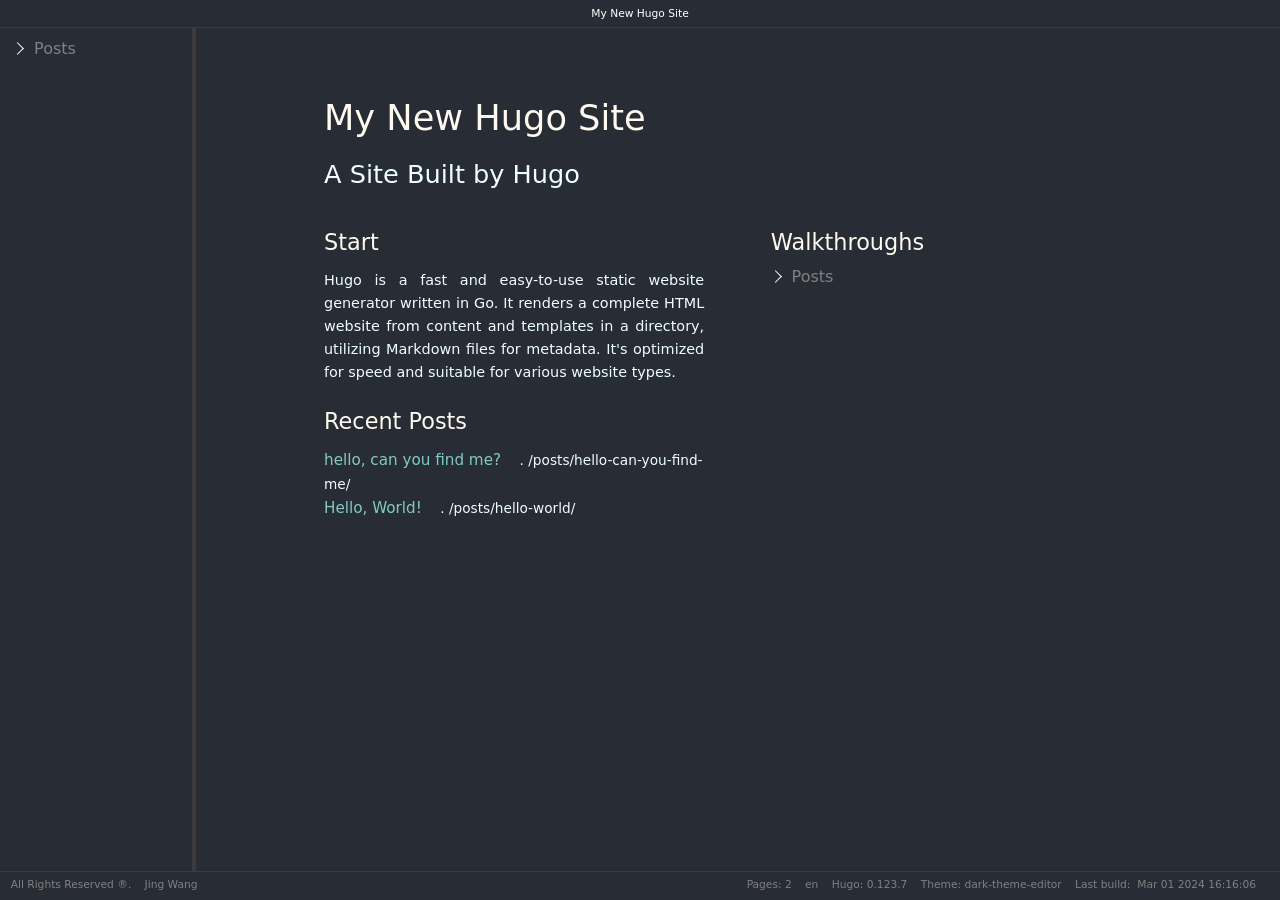
<file: index.html>
<!DOCTYPE html>
<html lang="en-us">
    <head>
    <meta charset="utf-8" />
    <meta http-equiv="X-UA-Compatible" content="IE=edge,chrome=1" />
    <meta name="viewport" content="width=device-width, initial-scale=1" />

    <meta name="generator" content="Hugo 0.123.7">

    

    

    
        
            <meta name="description" content="This is my new hugo site" />
        

        
            <meta name="author" content="Jing Wang" />
        

    


    <title>
        
            My New Hugo Site
        
    </title>

    


    
    

    
    


    
    


    
    


    
    

    


    
    

    

    

        
        


        
        


        <link
            rel="stylesheet"
            href="/css/index_d751713.min.912d03bce61461ecbc3ca083479e1ed814bba94df76d0bdc6aa88fdca33621b9bb410dc2c81af31e8101fec62decfa5f6e48901ad673bc5056d2f1d1f2368a34.css"
            integrity="sha512-kS0DvOYUYey8PKCDR54e2BS7qU33bQvcaqiP3KM2Ibm7QQ3CyBrzHoEB/sYt7PpfbkiQGtZzvFBW0vHR8jaKNA==" />
    


    
    

    

    

    

    
</head>



    <body>
        <header class="header">
    <div class="header_left">
        
    </div>

    <div class="header_middle">
        
            My New Hugo Site
        
    </div>
</header>



        <main>
            <aside class="sidebar">
    



    
    

    
    


    <ul class="section-tree">
        
            
                <li
                    
                        class="dir closed-dir"
                    >
                    <span class="dir-text"> Posts </span>

                    



    
    

    
    


    <ul class="section-tree">
        
            
                <li class="file">
                    <a href="https://calvin21.github.io/posts/hello-can-you-find-me/" title="./posts/hello-can-you-find-me/">
                        hello, can you find me?
                    </a>
                </li>
            
        
            
                <li class="file">
                    <a href="https://calvin21.github.io/posts/hello-world/" title="./posts/hello-world/">
                        Hello, World!
                    </a>
                </li>
            
        
    </ul>


                </li>
            
        
    </ul>


</aside>
<aside class="exapandable"></aside>


            
    <article class="main">
        <button
    class="sidebar-toggle-btn"
    type="menu"
    aria-expanded="false"
    aria-haspopup="true">
    <i class="bi bi-list"></i>
</button>



        <div class="home">
            <div class="title">
                <h1 class="title-caption">My New Hugo Site</h1>

                
                    <h2 class="subtitle">
                        A Site Built by Hugo
                    </h2>
                
            </div>
            <div class="recommend">
                <div class="left">
                    <div class="start">
                        
                            <h3 class="recommend-title">
                                Start
                            </h3>
                            <p class="long-description">
                                Hugo is a fast and easy-to-use static website generator written in Go. It renders a complete HTML website from content and templates in a directory, utilizing Markdown files for metadata. It&#39;s optimized for speed and suitable for various website types.
                            </p>
                        
                    </div>
                    <div class="recent">
                        
                            <h3 class="recommend-title">
                                Recent Posts
                            </h3>
                            <ul class="recent-posts-list">
                                
                                    
                                    <li>
                                        <a
                                            href="https://calvin21.github.io/posts/hello-can-you-find-me/"
                                            title="./posts/hello-can-you-find-me/"
                                            >hello, can you find me?</a
                                        >
                                        
                                            <span
                                                class="recent-posts-items-path"
                                                title="./posts/hello-can-you-find-me/">
                                                .
                                                /posts/hello-can-you-find-me/
                                            </span>
                                        
                                    </li>
                                
                                    
                                    <li>
                                        <a
                                            href="https://calvin21.github.io/posts/hello-world/"
                                            title="./posts/hello-world/"
                                            >Hello, World!</a
                                        >
                                        
                                            <span
                                                class="recent-posts-items-path"
                                                title="./posts/hello-world/">
                                                .
                                                /posts/hello-world/
                                            </span>
                                        
                                    </li>
                                
                            </ul>
                        
                    </div>
                </div>
                <div class="right">
                    <h3 class="recommend-title">
                        Walkthroughs
                    </h3>
                    



    
    

    
    


    <ul class="section-tree">
        
            
                <li
                    
                        class="dir closed-dir"
                    >
                    <span class="dir-text"> Posts </span>

                    



    
    

    
    


    <ul class="section-tree">
        
            
                <li class="file">
                    <a href="https://calvin21.github.io/posts/hello-can-you-find-me/" title="./posts/hello-can-you-find-me/">
                        hello, can you find me?
                    </a>
                </li>
            
        
            
                <li class="file">
                    <a href="https://calvin21.github.io/posts/hello-world/" title="./posts/hello-world/">
                        Hello, World!
                    </a>
                </li>
            
        
    </ul>


                </li>
            
        
    </ul>


                </div>
            </div>
        </div>
    </article>

        </main>

        <footer class="footer">
    <div class="footer-left">
        <ul class="social">
            
                <li>All Rights Reserved ®.</li>
            

            
                <li>Jing Wang</li>
            

            
                
            
                
            
                
            
                
            
                
            
                
            
                
            
                
            
                
            
                
            
        </ul>
    </div>

    <div class="footer-right">
        <ul class="control status clearfix">
            
                <li>
                    
                        Pages:
                        2
                    
                </li>
            

            
            

            
                <li>en</li>
            

            
                <li>
                    <a href="https://gohugo.io" class="btn" target="_blank"
                        >Hugo: 0.123.7</a
                    >
                </li>
            

            
                <li>
                    <a
                        href="https://github.com/JingWangTW/dark-theme-editor"
                        class="btn"
                        target="_blank"
                        >Theme: dark-theme-editor</a
                    >
                </li>
            

            
                <li>
                    
                        
                            Last build: &nbsp;
                            <time>
                                Mar 01 2024 16:16:06
                            </time>
                        
                    
                </li>
            

            
                <li title="">
                    
                </li>
            
        </ul>
    </div>
</footer>

    </body>

    























    
    


    
    


    <script
        type="text/javascript"
        src="/js/index_d751713.min.5eeb120f16ea146352725c420364f87befead45f678142b8f0ffbef024646931fbc06bff07a7bd6cb57fa2f8cd8a21ba6a4ee5a278ec32303a378bc1cd17f246.js"
        integrity="sha512-XusSDxbqFGNSclxCA2T4e&#43;/q1F9ngUK48P&#43;&#43;8CRkaTH7wGv/B6e9bLV/ovjNiiG6ak7lonjsMjA6N4vBzRfyRg=="></script>














<link
    rel="stylesheet"
    href="https://cdn.jsdelivr.net/npm/bootstrap-icons@1.11.1/font/bootstrap-icons.css" />




</html>
</file>
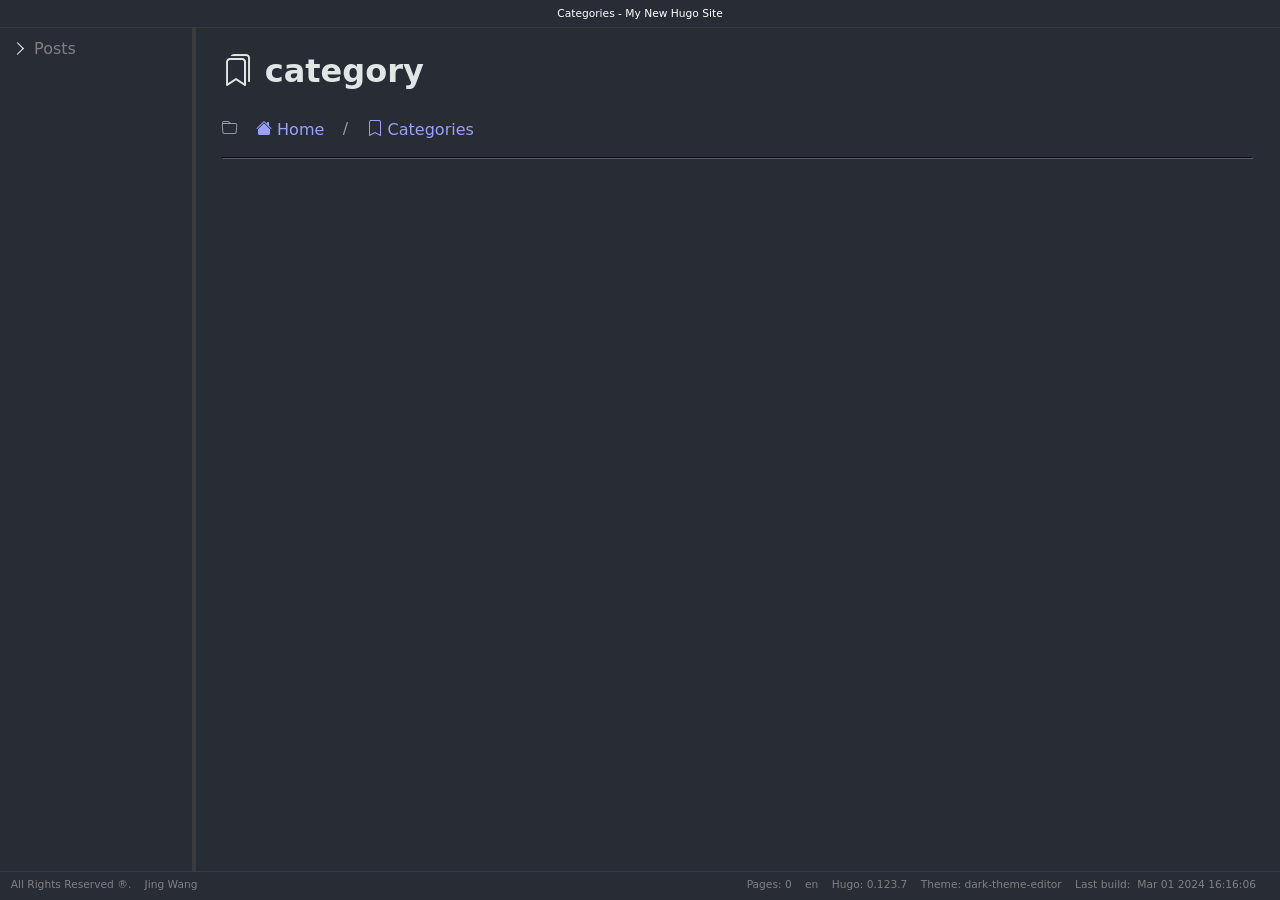
<file: categories/index.html>
<!DOCTYPE html>
<html lang="en-us">
    <head>
    <meta charset="utf-8" />
    <meta http-equiv="X-UA-Compatible" content="IE=edge,chrome=1" />
    <meta name="viewport" content="width=device-width, initial-scale=1" />

    <meta name="generator" content="Hugo 0.123.7">

    

    

    
        
            <meta name="description" content="This is my new hugo site" />
        

        
            <meta name="author" content="Jing Wang" />
        

    


    <title>
        
            Categories |
            My New Hugo Site
        
    </title>

    


    
    

    
    


    
    


    
    


    
    

    


    
    

    

    

        
        


        
        


        <link
            rel="stylesheet"
            href="/css/index_d751713.min.912d03bce61461ecbc3ca083479e1ed814bba94df76d0bdc6aa88fdca33621b9bb410dc2c81af31e8101fec62decfa5f6e48901ad673bc5056d2f1d1f2368a34.css"
            integrity="sha512-kS0DvOYUYey8PKCDR54e2BS7qU33bQvcaqiP3KM2Ibm7QQ3CyBrzHoEB/sYt7PpfbkiQGtZzvFBW0vHR8jaKNA==" />
    


    
    

    

    

    

    
</head>



    <body>
        <header class="header">
    <div class="header_left">
        
    </div>

    <div class="header_middle">
        
            Categories -
            My New Hugo Site
        
    </div>
</header>



        <main>
            <aside class="sidebar">
    



    
    

    
    


    <ul class="section-tree">
        
            
                <li
                    
                        class="dir closed-dir"
                    >
                    <span class="dir-text"> Posts </span>

                    



    
    

    
    


    <ul class="section-tree">
        
            
                <li class="file">
                    <a href="https://calvin21.github.io/posts/hello-can-you-find-me/" title="./posts/hello-can-you-find-me/">
                        hello, can you find me?
                    </a>
                </li>
            
        
            
                <li class="file">
                    <a href="https://calvin21.github.io/posts/hello-world/" title="./posts/hello-world/">
                        Hello, World!
                    </a>
                </li>
            
        
    </ul>


                </li>
            
        
    </ul>


</aside>
<aside class="exapandable"></aside>


            
    <article class="main">
        <button
    class="sidebar-toggle-btn"
    type="menu"
    aria-expanded="false"
    aria-haspopup="true">
    <i class="bi bi-list"></i>
</button>



        <div class="title">
            <h1 class="title-header">
                
                    <i class="bi bi-bookmarks"></i>
                

                category
            </h1>
        </div>

        <div class="article-meta">
            <div class="breadcumb">
                <i class="bi bi-folder"></i>
                
    




<a href="https://calvin21.github.io/" class="bread-btn">
    
        <i class="bi bi-house-fill"></i>
    

    
        Home
    
</a>




    /



<a href="https://calvin21.github.io/categories/" class="bread-btn">
    
        
    <i class="bi bi-bookmark"></i>


    

    
        Categories
    
</a>

            </div>
        </div>

        <hr />

        <div class="list-terms">
            <ul>
                
            </ul>
        </div>
    </article>

        </main>

        <footer class="footer">
    <div class="footer-left">
        <ul class="social">
            
                <li>All Rights Reserved ®.</li>
            

            
                <li>Jing Wang</li>
            

            
                
            
                
            
                
            
                
            
                
            
                
            
                
            
                
            
                
            
                
            
        </ul>
    </div>

    <div class="footer-right">
        <ul class="control status clearfix">
            
                <li>
                    
                        Pages:
                        0
                    
                </li>
            

            
            

            
                <li>en</li>
            

            
                <li>
                    <a href="https://gohugo.io" class="btn" target="_blank"
                        >Hugo: 0.123.7</a
                    >
                </li>
            

            
                <li>
                    <a
                        href="https://github.com/JingWangTW/dark-theme-editor"
                        class="btn"
                        target="_blank"
                        >Theme: dark-theme-editor</a
                    >
                </li>
            

            
                <li>
                    
                        
                            Last build: &nbsp;
                            <time>
                                Mar 01 2024 16:16:06
                            </time>
                        
                    
                </li>
            

            
                <li title="">
                    
                </li>
            
        </ul>
    </div>
</footer>

    </body>

    























    
    


    
    


    <script
        type="text/javascript"
        src="/js/index_d751713.min.5eeb120f16ea146352725c420364f87befead45f678142b8f0ffbef024646931fbc06bff07a7bd6cb57fa2f8cd8a21ba6a4ee5a278ec32303a378bc1cd17f246.js"
        integrity="sha512-XusSDxbqFGNSclxCA2T4e&#43;/q1F9ngUK48P&#43;&#43;8CRkaTH7wGv/B6e9bLV/ovjNiiG6ak7lonjsMjA6N4vBzRfyRg=="></script>














<link
    rel="stylesheet"
    href="https://cdn.jsdelivr.net/npm/bootstrap-icons@1.11.1/font/bootstrap-icons.css" />




</html>
</file>
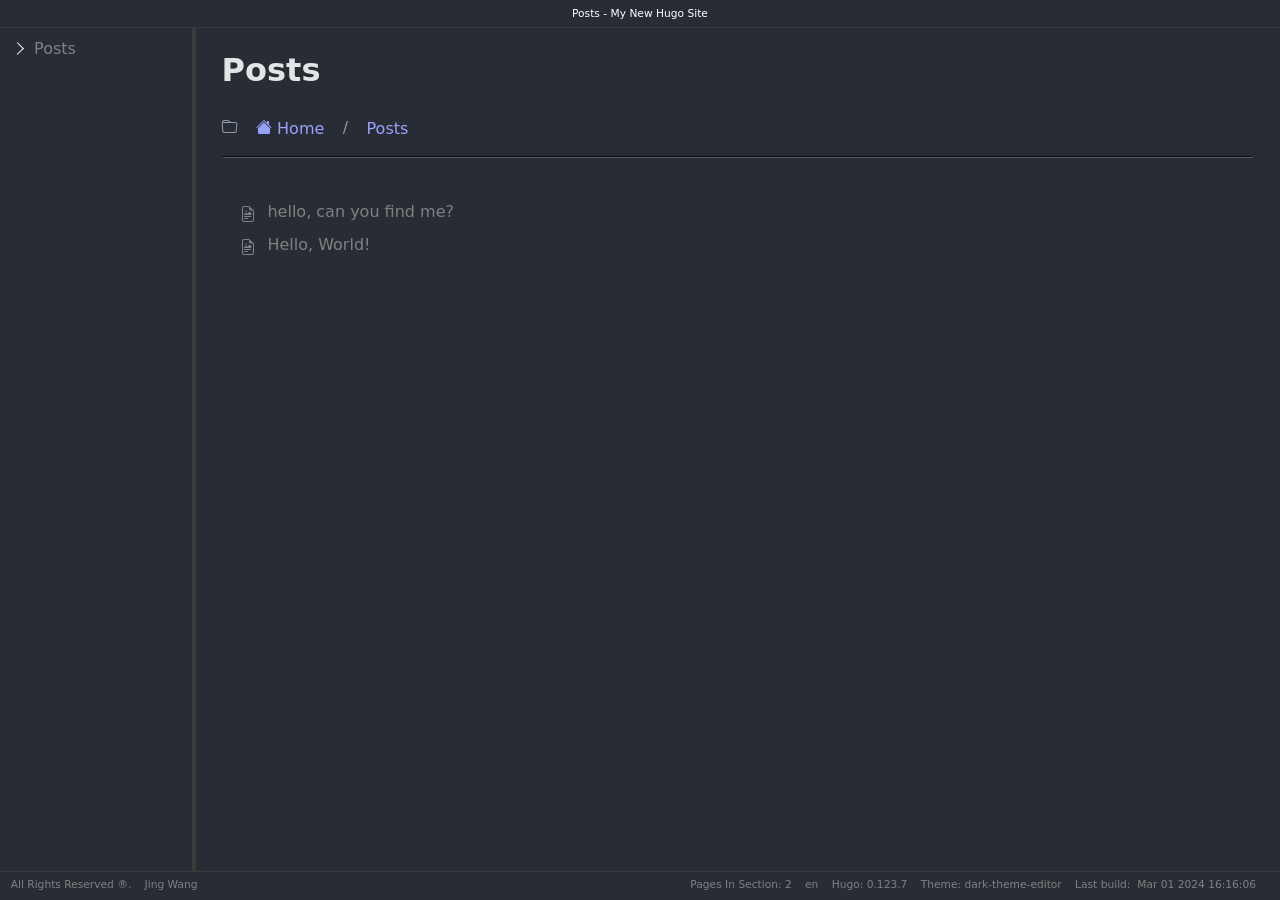
<file: posts/index.html>
<!DOCTYPE html>
<html lang="en-us">
    <head>
    <meta charset="utf-8" />
    <meta http-equiv="X-UA-Compatible" content="IE=edge,chrome=1" />
    <meta name="viewport" content="width=device-width, initial-scale=1" />

    <meta name="generator" content="Hugo 0.123.7">

    

    

    
        
            <meta name="description" content="This is my new hugo site" />
        

        
            <meta name="author" content="Jing Wang" />
        

    


    <title>
        
            Posts |
            My New Hugo Site
        
    </title>

    


    
    

    
    


    
    


    
    


    
    

    


    
    

    

    

        
        


        
        


        <link
            rel="stylesheet"
            href="/css/index_d751713.min.912d03bce61461ecbc3ca083479e1ed814bba94df76d0bdc6aa88fdca33621b9bb410dc2c81af31e8101fec62decfa5f6e48901ad673bc5056d2f1d1f2368a34.css"
            integrity="sha512-kS0DvOYUYey8PKCDR54e2BS7qU33bQvcaqiP3KM2Ibm7QQ3CyBrzHoEB/sYt7PpfbkiQGtZzvFBW0vHR8jaKNA==" />
    


    
    

    

    

    

    
</head>



    <body>
        <header class="header">
    <div class="header_left">
        
    </div>

    <div class="header_middle">
        
            Posts -
            My New Hugo Site
        
    </div>
</header>



        <main>
            <aside class="sidebar">
    



    
    

    
    


    <ul class="section-tree">
        
            
                <li
                    
                        class="dir closed-dir"
                    >
                    <span class="dir-text"> Posts </span>

                    



    
    

    
    


    <ul class="section-tree">
        
            
                <li class="file">
                    <a href="https://calvin21.github.io/posts/hello-can-you-find-me/" title="./posts/hello-can-you-find-me/">
                        hello, can you find me?
                    </a>
                </li>
            
        
            
                <li class="file">
                    <a href="https://calvin21.github.io/posts/hello-world/" title="./posts/hello-world/">
                        Hello, World!
                    </a>
                </li>
            
        
    </ul>


                </li>
            
        
    </ul>


</aside>
<aside class="exapandable"></aside>


            
    <article class="main">
        <button
    class="sidebar-toggle-btn"
    type="menu"
    aria-expanded="false"
    aria-haspopup="true">
    <i class="bi bi-list"></i>
</button>



        <div class="title">
            <h1 class="title-header">Posts</h1>
        </div>

        <div class="article-meta">
            <div class="breadcumb">
                <i class="bi bi-folder"></i>
                
    




<a href="https://calvin21.github.io/" class="bread-btn">
    
        <i class="bi bi-house-fill"></i>
    

    
        Home
    
</a>




    /



<a href="https://calvin21.github.io/posts/" class="bread-btn">
    

    
        Posts
    
</a>

            </div>
        </div>

        <hr />

        <div class="list-files">
            



    
    

    
    


    <ul class="section-tree">
        
            
                <li class="file">
                    <a href="https://calvin21.github.io/posts/hello-can-you-find-me/" title="./posts/hello-can-you-find-me/">
                        hello, can you find me?
                    </a>
                </li>
            
        
            
                <li class="file">
                    <a href="https://calvin21.github.io/posts/hello-world/" title="./posts/hello-world/">
                        Hello, World!
                    </a>
                </li>
            
        
    </ul>


        </div>
    </article>

        </main>

        <footer class="footer">
    <div class="footer-left">
        <ul class="social">
            
                <li>All Rights Reserved ®.</li>
            

            
                <li>Jing Wang</li>
            

            
                
            
                
            
                
            
                
            
                
            
                
            
                
            
                
            
                
            
                
            
        </ul>
    </div>

    <div class="footer-right">
        <ul class="control status clearfix">
            
                <li>
                    
                        Pages In Section:
                        2
                    
                </li>
            

            
            

            
                <li>en</li>
            

            
                <li>
                    <a href="https://gohugo.io" class="btn" target="_blank"
                        >Hugo: 0.123.7</a
                    >
                </li>
            

            
                <li>
                    <a
                        href="https://github.com/JingWangTW/dark-theme-editor"
                        class="btn"
                        target="_blank"
                        >Theme: dark-theme-editor</a
                    >
                </li>
            

            
                <li>
                    
                        
                            Last build: &nbsp;
                            <time>
                                Mar 01 2024 16:16:06
                            </time>
                        
                    
                </li>
            

            
                <li title="">
                    
                </li>
            
        </ul>
    </div>
</footer>

    </body>

    























    
    


    
    


    <script
        type="text/javascript"
        src="/js/index_d751713.min.5eeb120f16ea146352725c420364f87befead45f678142b8f0ffbef024646931fbc06bff07a7bd6cb57fa2f8cd8a21ba6a4ee5a278ec32303a378bc1cd17f246.js"
        integrity="sha512-XusSDxbqFGNSclxCA2T4e&#43;/q1F9ngUK48P&#43;&#43;8CRkaTH7wGv/B6e9bLV/ovjNiiG6ak7lonjsMjA6N4vBzRfyRg=="></script>














<link
    rel="stylesheet"
    href="https://cdn.jsdelivr.net/npm/bootstrap-icons@1.11.1/font/bootstrap-icons.css" />




</html>
</file>
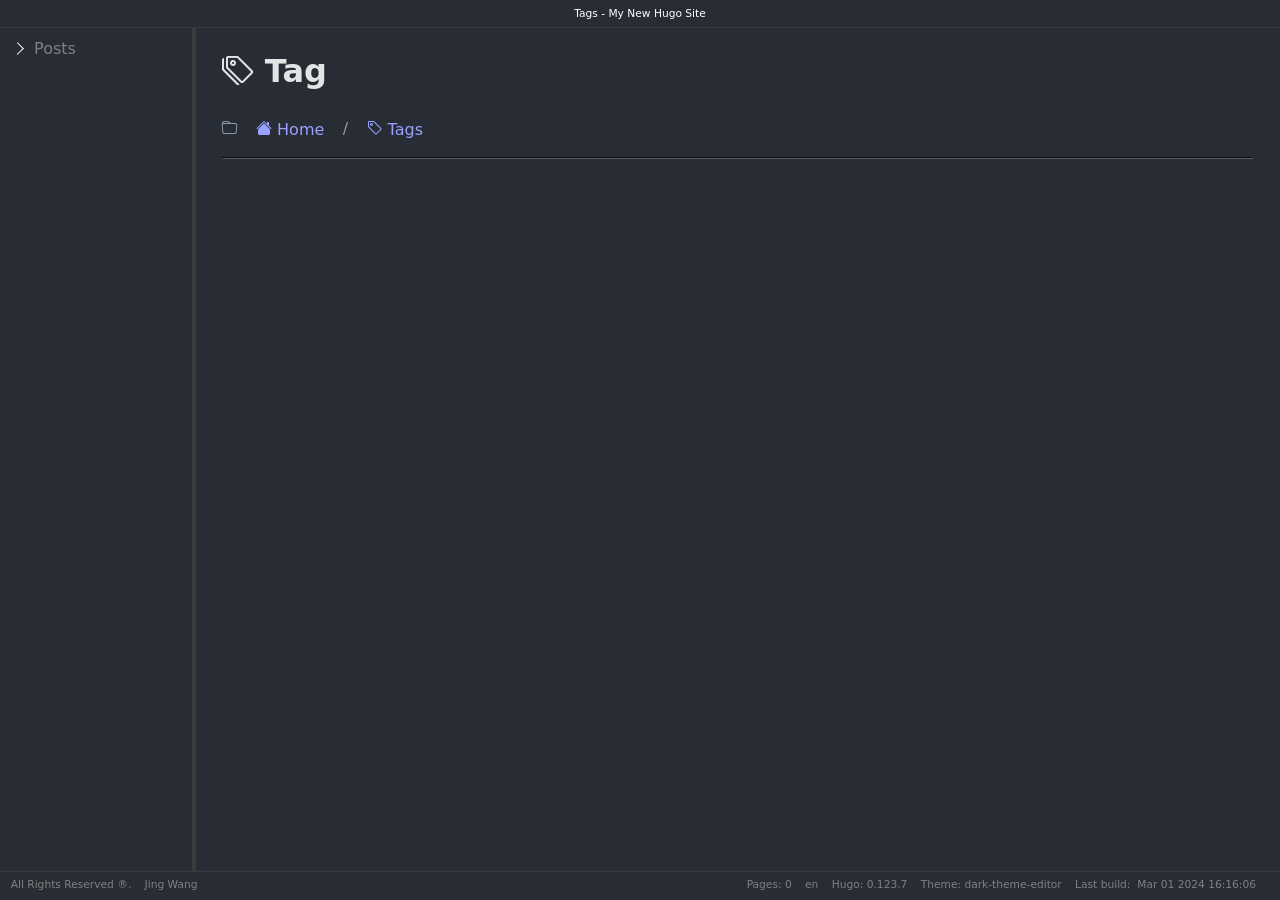
<file: tags/index.html>
<!DOCTYPE html>
<html lang="en-us">
    <head>
    <meta charset="utf-8" />
    <meta http-equiv="X-UA-Compatible" content="IE=edge,chrome=1" />
    <meta name="viewport" content="width=device-width, initial-scale=1" />

    <meta name="generator" content="Hugo 0.123.7">

    

    

    
        
            <meta name="description" content="This is my new hugo site" />
        

        
            <meta name="author" content="Jing Wang" />
        

    


    <title>
        
            Tags |
            My New Hugo Site
        
    </title>

    


    
    

    
    


    
    


    
    


    
    

    


    
    

    

    

        
        


        
        


        <link
            rel="stylesheet"
            href="/css/index_d751713.min.912d03bce61461ecbc3ca083479e1ed814bba94df76d0bdc6aa88fdca33621b9bb410dc2c81af31e8101fec62decfa5f6e48901ad673bc5056d2f1d1f2368a34.css"
            integrity="sha512-kS0DvOYUYey8PKCDR54e2BS7qU33bQvcaqiP3KM2Ibm7QQ3CyBrzHoEB/sYt7PpfbkiQGtZzvFBW0vHR8jaKNA==" />
    


    
    

    

    

    

    
</head>



    <body>
        <header class="header">
    <div class="header_left">
        
    </div>

    <div class="header_middle">
        
            Tags -
            My New Hugo Site
        
    </div>
</header>



        <main>
            <aside class="sidebar">
    



    
    

    
    


    <ul class="section-tree">
        
            
                <li
                    
                        class="dir closed-dir"
                    >
                    <span class="dir-text"> Posts </span>

                    



    
    

    
    


    <ul class="section-tree">
        
            
                <li class="file">
                    <a href="https://calvin21.github.io/posts/hello-can-you-find-me/" title="./posts/hello-can-you-find-me/">
                        hello, can you find me?
                    </a>
                </li>
            
        
            
                <li class="file">
                    <a href="https://calvin21.github.io/posts/hello-world/" title="./posts/hello-world/">
                        Hello, World!
                    </a>
                </li>
            
        
    </ul>


                </li>
            
        
    </ul>


</aside>
<aside class="exapandable"></aside>


            
    <article class="main">
        <button
    class="sidebar-toggle-btn"
    type="menu"
    aria-expanded="false"
    aria-haspopup="true">
    <i class="bi bi-list"></i>
</button>



        <div class="title">
            <h1 class="title-header">
                
                    <i class="bi bi-tags"></i>
                

                Tag
            </h1>
        </div>

        <div class="article-meta">
            <div class="breadcumb">
                <i class="bi bi-folder"></i>
                
    




<a href="https://calvin21.github.io/" class="bread-btn">
    
        <i class="bi bi-house-fill"></i>
    

    
        Home
    
</a>




    /



<a href="https://calvin21.github.io/tags/" class="bread-btn">
    
        
    <i class="bi bi-tag"></i>


    

    
        Tags
    
</a>

            </div>
        </div>

        <hr />

        <div class="list-terms">
            <ul>
                
            </ul>
        </div>
    </article>

        </main>

        <footer class="footer">
    <div class="footer-left">
        <ul class="social">
            
                <li>All Rights Reserved ®.</li>
            

            
                <li>Jing Wang</li>
            

            
                
            
                
            
                
            
                
            
                
            
                
            
                
            
                
            
                
            
                
            
        </ul>
    </div>

    <div class="footer-right">
        <ul class="control status clearfix">
            
                <li>
                    
                        Pages:
                        0
                    
                </li>
            

            
            

            
                <li>en</li>
            

            
                <li>
                    <a href="https://gohugo.io" class="btn" target="_blank"
                        >Hugo: 0.123.7</a
                    >
                </li>
            

            
                <li>
                    <a
                        href="https://github.com/JingWangTW/dark-theme-editor"
                        class="btn"
                        target="_blank"
                        >Theme: dark-theme-editor</a
                    >
                </li>
            

            
                <li>
                    
                        
                            Last build: &nbsp;
                            <time>
                                Mar 01 2024 16:16:06
                            </time>
                        
                    
                </li>
            

            
                <li title="">
                    
                </li>
            
        </ul>
    </div>
</footer>

    </body>

    























    
    


    
    


    <script
        type="text/javascript"
        src="/js/index_d751713.min.5eeb120f16ea146352725c420364f87befead45f678142b8f0ffbef024646931fbc06bff07a7bd6cb57fa2f8cd8a21ba6a4ee5a278ec32303a378bc1cd17f246.js"
        integrity="sha512-XusSDxbqFGNSclxCA2T4e&#43;/q1F9ngUK48P&#43;&#43;8CRkaTH7wGv/B6e9bLV/ovjNiiG6ak7lonjsMjA6N4vBzRfyRg=="></script>














<link
    rel="stylesheet"
    href="https://cdn.jsdelivr.net/npm/bootstrap-icons@1.11.1/font/bootstrap-icons.css" />




</html>
</file>
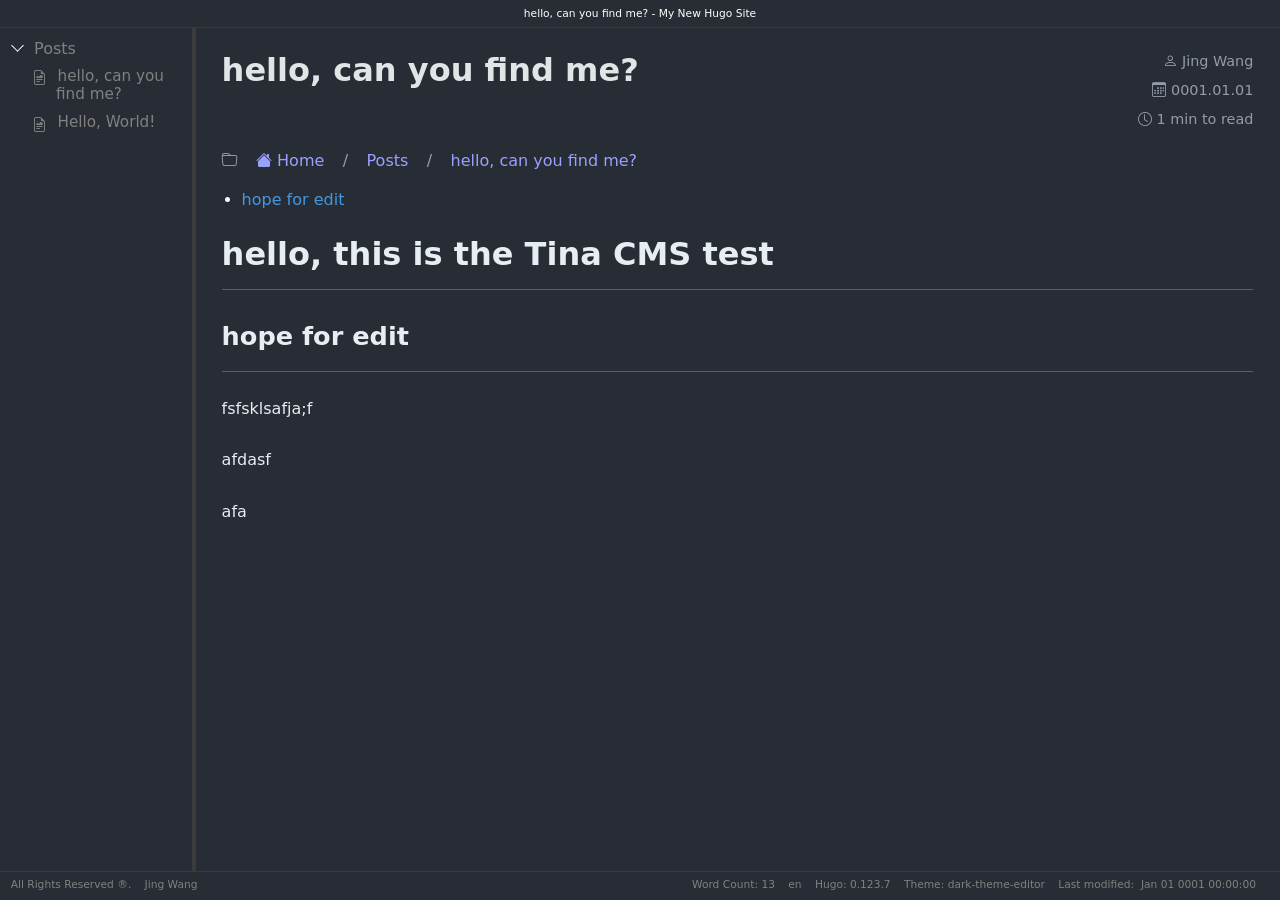
<file: posts/hello-can-you-find-me/index.html>
<!DOCTYPE html>
<html lang="en-us">
    <head>
    <meta charset="utf-8" />
    <meta http-equiv="X-UA-Compatible" content="IE=edge,chrome=1" />
    <meta name="viewport" content="width=device-width, initial-scale=1" />

    <meta name="generator" content="Hugo 0.123.7">

    

    

    
        
            <meta
                name="description"
                content="This is my new hugo site" />
        

        
            <meta
                name="keywords"
                content="hugo,site,new" />
        

        
            <meta
                name="author"
                content="Jing Wang" />
        

    


    <title>
        
            hello, can you find me? |
            My New Hugo Site
        
    </title>

    


    
    

    
    


    
    


    
    


    
    

    


    
    

    

    

        
        


        
        


        <link
            rel="stylesheet"
            href="/css/index_d751713.min.912d03bce61461ecbc3ca083479e1ed814bba94df76d0bdc6aa88fdca33621b9bb410dc2c81af31e8101fec62decfa5f6e48901ad673bc5056d2f1d1f2368a34.css"
            integrity="sha512-kS0DvOYUYey8PKCDR54e2BS7qU33bQvcaqiP3KM2Ibm7QQ3CyBrzHoEB/sYt7PpfbkiQGtZzvFBW0vHR8jaKNA==" />
    


    
    

    

    

    

    
</head>



    <body>
        <header class="header">
    <div class="header_left">
        
    </div>

    <div class="header_middle">
        
            hello, can you find me? -
            My New Hugo Site
        
    </div>
</header>



        <main>
            <aside class="sidebar">
    



    
    

    
    


    <ul class="section-tree">
        
            
                <li
                    
                        class="dir opened-dir"
                    >
                    <span class="dir-text"> Posts </span>

                    



    
    

    
    


    <ul class="section-tree">
        
            
                <li class="file">
                    <a href="https://calvin21.github.io/posts/hello-can-you-find-me/" title="./posts/hello-can-you-find-me/">
                        hello, can you find me?
                    </a>
                </li>
            
        
            
                <li class="file">
                    <a href="https://calvin21.github.io/posts/hello-world/" title="./posts/hello-world/">
                        Hello, World!
                    </a>
                </li>
            
        
    </ul>


                </li>
            
        
    </ul>


</aside>
<aside class="exapandable"></aside>


            
    <article class="main">
        <button
    class="sidebar-toggle-btn"
    type="menu"
    aria-expanded="false"
    aria-haspopup="true">
    <i class="bi bi-list"></i>
</button>



        <div class="title">
            <h1 class="title-header">
                hello, can you find me?
            </h1>

            <div class="author-date-readtime">
                

                    
                        <div class="author" title="Author">
                            <i class="bi bi-person"></i>
                            <a
                                href="/author/jing-wang/"
                                class="cat-btn">
                                Jing Wang
                            </a>
                        </div>
                    

                

                
                    <div class="date" title="Date">
                        <i class="bi bi-calendar3"></i>
                        <time
                            datetime="0001.01.01"
                            >0001.01.01
                        </time>
                    </div>
                

                
                    <div
                        class="readtime"
                        title="Time to Read">
                        <i class="bi bi-clock"></i>
                        1 min to read
                    </div>
                
            </div>
        </div>

        <div class="article-meta">
            

            

            
                <div class="breadcumb">
                    <i class="bi bi-folder"></i>
                    
    
    




<a href="https://calvin21.github.io/" class="bread-btn">
    
        <i class="bi bi-house-fill"></i>
    

    
        Home
    
</a>




    /



<a href="https://calvin21.github.io/posts/" class="bread-btn">
    

    
        Posts
    
</a>




    /



<a href="https://calvin21.github.io/posts/hello-can-you-find-me/" class="bread-btn">
    

    
        hello, can you find me?
    
</a>

                </div>
            

            
        </div>

        
            <nav id="TableOfContents">
  <ul>
    <li><a href="#hope-for-edit">hope for edit</a></li>
  </ul>
</nav>
        


        <div class="content">
            
                <h1 id="hello-this-is-the-tina-cms-test">hello, this is the Tina CMS test</h1>
<h2 id="hope-for-edit">hope for edit</h2>
<p>fsfsklsafja;f</p>
<p>afdasf</p>
<p>afa</p>

            
        </div>
    </article>

        </main>

        <footer class="footer">
    <div class="footer-left">
        <ul class="social">
            
                <li>All Rights Reserved ®.</li>
            

            
                <li>Jing Wang</li>
            

            
                
            
                
            
                
            
                
            
                
            
                
            
                
            
                
            
                
            
                
            
        </ul>
    </div>

    <div class="footer-right">
        <ul class="control status clearfix">
            
                <li>
                    
                        Word Count:
                        13
                    
                </li>
            

            
            

            
                <li>en</li>
            

            
                <li>
                    <a href="https://gohugo.io" class="btn" target="_blank"
                        >Hugo: 0.123.7</a
                    >
                </li>
            

            
                <li>
                    <a
                        href="https://github.com/JingWangTW/dark-theme-editor"
                        class="btn"
                        target="_blank"
                        >Theme: dark-theme-editor</a
                    >
                </li>
            

            
                <li>
                    
                        Last modified: &nbsp;
                        <time>
                            Jan 01 0001 00:00:00
                        </time>
                    
                </li>
            

            
                <li title="">
                    
                </li>
            
        </ul>
    </div>
</footer>

    </body>

    























    
    


    
    


    <script
        type="text/javascript"
        src="/js/index_d751713.min.5eeb120f16ea146352725c420364f87befead45f678142b8f0ffbef024646931fbc06bff07a7bd6cb57fa2f8cd8a21ba6a4ee5a278ec32303a378bc1cd17f246.js"
        integrity="sha512-XusSDxbqFGNSclxCA2T4e&#43;/q1F9ngUK48P&#43;&#43;8CRkaTH7wGv/B6e9bLV/ovjNiiG6ak7lonjsMjA6N4vBzRfyRg=="></script>














<link
    rel="stylesheet"
    href="https://cdn.jsdelivr.net/npm/bootstrap-icons@1.11.1/font/bootstrap-icons.css" />




</html>
</file>
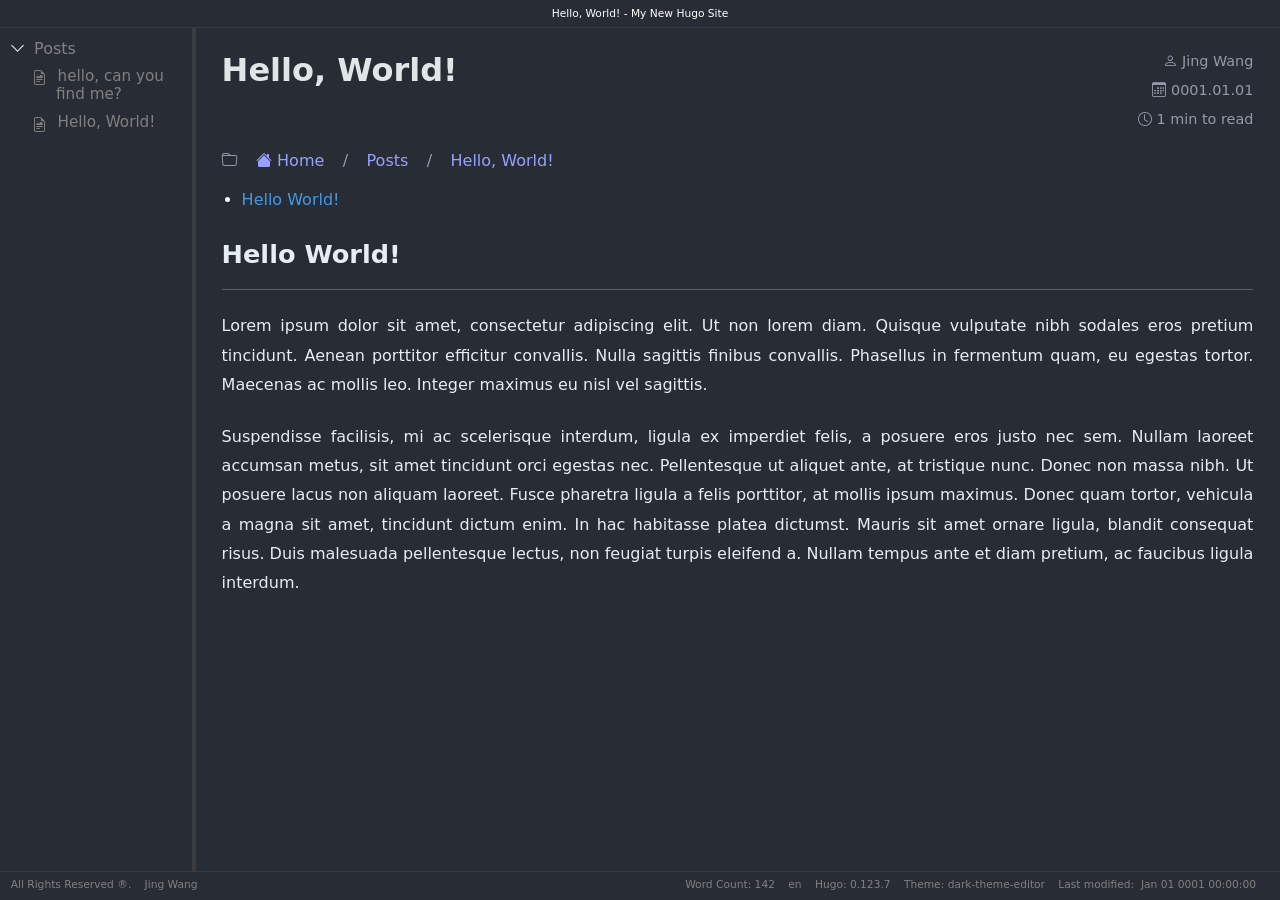
<file: posts/hello-world/index.html>
<!DOCTYPE html>
<html lang="en-us">
    <head>
    <meta charset="utf-8" />
    <meta http-equiv="X-UA-Compatible" content="IE=edge,chrome=1" />
    <meta name="viewport" content="width=device-width, initial-scale=1" />

    <meta name="generator" content="Hugo 0.123.7">

    

    

    
        
            <meta
                name="description"
                content="This is my new hugo site" />
        

        
            <meta
                name="keywords"
                content="hugo,site,new" />
        

        
            <meta
                name="author"
                content="Jing Wang" />
        

    


    <title>
        
            Hello, World! |
            My New Hugo Site
        
    </title>

    


    
    

    
    


    
    


    
    


    
    

    


    
    

    

    

        
        


        
        


        <link
            rel="stylesheet"
            href="/css/index_d751713.min.912d03bce61461ecbc3ca083479e1ed814bba94df76d0bdc6aa88fdca33621b9bb410dc2c81af31e8101fec62decfa5f6e48901ad673bc5056d2f1d1f2368a34.css"
            integrity="sha512-kS0DvOYUYey8PKCDR54e2BS7qU33bQvcaqiP3KM2Ibm7QQ3CyBrzHoEB/sYt7PpfbkiQGtZzvFBW0vHR8jaKNA==" />
    


    
    

    

    

    

    
</head>



    <body>
        <header class="header">
    <div class="header_left">
        
    </div>

    <div class="header_middle">
        
            Hello, World! -
            My New Hugo Site
        
    </div>
</header>



        <main>
            <aside class="sidebar">
    



    
    

    
    


    <ul class="section-tree">
        
            
                <li
                    
                        class="dir opened-dir"
                    >
                    <span class="dir-text"> Posts </span>

                    



    
    

    
    


    <ul class="section-tree">
        
            
                <li class="file">
                    <a href="https://calvin21.github.io/posts/hello-can-you-find-me/" title="./posts/hello-can-you-find-me/">
                        hello, can you find me?
                    </a>
                </li>
            
        
            
                <li class="file">
                    <a href="https://calvin21.github.io/posts/hello-world/" title="./posts/hello-world/">
                        Hello, World!
                    </a>
                </li>
            
        
    </ul>


                </li>
            
        
    </ul>


</aside>
<aside class="exapandable"></aside>


            
    <article class="main">
        <button
    class="sidebar-toggle-btn"
    type="menu"
    aria-expanded="false"
    aria-haspopup="true">
    <i class="bi bi-list"></i>
</button>



        <div class="title">
            <h1 class="title-header">
                Hello, World!
            </h1>

            <div class="author-date-readtime">
                

                    
                        <div class="author" title="Author">
                            <i class="bi bi-person"></i>
                            <a
                                href="/author/jing-wang/"
                                class="cat-btn">
                                Jing Wang
                            </a>
                        </div>
                    

                

                
                    <div class="date" title="Date">
                        <i class="bi bi-calendar3"></i>
                        <time
                            datetime="0001.01.01"
                            >0001.01.01
                        </time>
                    </div>
                

                
                    <div
                        class="readtime"
                        title="Time to Read">
                        <i class="bi bi-clock"></i>
                        1 min to read
                    </div>
                
            </div>
        </div>

        <div class="article-meta">
            

            

            
                <div class="breadcumb">
                    <i class="bi bi-folder"></i>
                    
    
    




<a href="https://calvin21.github.io/" class="bread-btn">
    
        <i class="bi bi-house-fill"></i>
    

    
        Home
    
</a>




    /



<a href="https://calvin21.github.io/posts/" class="bread-btn">
    

    
        Posts
    
</a>




    /



<a href="https://calvin21.github.io/posts/hello-world/" class="bread-btn">
    

    
        Hello, World!
    
</a>

                </div>
            

            
        </div>

        
            <nav id="TableOfContents">
  <ul>
    <li><a href="#hello-world">Hello World!</a></li>
  </ul>
</nav>
        


        <div class="content">
            
                <h2 id="hello-world">Hello World!</h2>
<p>Lorem ipsum dolor sit amet, consectetur adipiscing elit. Ut non lorem diam. Quisque vulputate nibh sodales eros pretium tincidunt. Aenean porttitor efficitur convallis. Nulla sagittis finibus convallis. Phasellus in fermentum quam, eu egestas tortor. Maecenas ac mollis leo. Integer maximus eu nisl vel sagittis.</p>
<p>Suspendisse facilisis, mi ac scelerisque interdum, ligula ex imperdiet felis, a posuere eros justo nec sem. Nullam laoreet accumsan metus, sit amet tincidunt orci egestas nec. Pellentesque ut aliquet ante, at tristique nunc. Donec non massa nibh. Ut posuere lacus non aliquam laoreet. Fusce pharetra ligula a felis porttitor, at mollis ipsum maximus. Donec quam tortor, vehicula a magna sit amet, tincidunt dictum enim. In hac habitasse platea dictumst. Mauris sit amet ornare ligula, blandit consequat risus. Duis malesuada pellentesque lectus, non feugiat turpis eleifend a. Nullam tempus ante et diam pretium, ac faucibus ligula interdum.</p>

            
        </div>
    </article>

        </main>

        <footer class="footer">
    <div class="footer-left">
        <ul class="social">
            
                <li>All Rights Reserved ®.</li>
            

            
                <li>Jing Wang</li>
            

            
                
            
                
            
                
            
                
            
                
            
                
            
                
            
                
            
                
            
                
            
        </ul>
    </div>

    <div class="footer-right">
        <ul class="control status clearfix">
            
                <li>
                    
                        Word Count:
                        142
                    
                </li>
            

            
            

            
                <li>en</li>
            

            
                <li>
                    <a href="https://gohugo.io" class="btn" target="_blank"
                        >Hugo: 0.123.7</a
                    >
                </li>
            

            
                <li>
                    <a
                        href="https://github.com/JingWangTW/dark-theme-editor"
                        class="btn"
                        target="_blank"
                        >Theme: dark-theme-editor</a
                    >
                </li>
            

            
                <li>
                    
                        Last modified: &nbsp;
                        <time>
                            Jan 01 0001 00:00:00
                        </time>
                    
                </li>
            

            
                <li title="">
                    
                </li>
            
        </ul>
    </div>
</footer>

    </body>

    























    
    


    
    


    <script
        type="text/javascript"
        src="/js/index_d751713.min.5eeb120f16ea146352725c420364f87befead45f678142b8f0ffbef024646931fbc06bff07a7bd6cb57fa2f8cd8a21ba6a4ee5a278ec32303a378bc1cd17f246.js"
        integrity="sha512-XusSDxbqFGNSclxCA2T4e&#43;/q1F9ngUK48P&#43;&#43;8CRkaTH7wGv/B6e9bLV/ovjNiiG6ak7lonjsMjA6N4vBzRfyRg=="></script>














<link
    rel="stylesheet"
    href="https://cdn.jsdelivr.net/npm/bootstrap-icons@1.11.1/font/bootstrap-icons.css" />




</html>
</file>
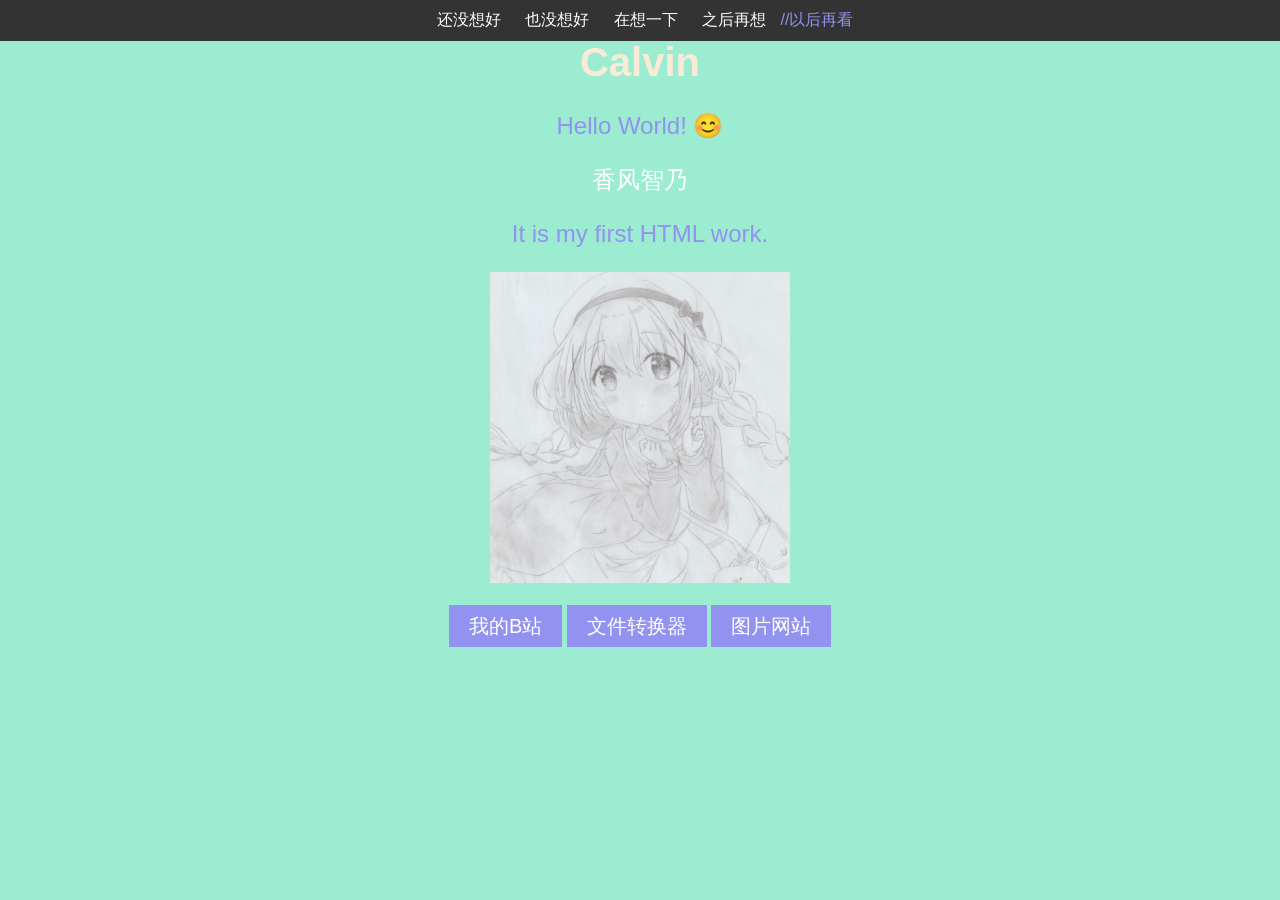
<file: Untitled-1.html>
<!DOCTYPE html>
<html>
<head>
  <meta charset="utf-8">
  <title>你好</title>
  <style>
    body {
      background-color: rgb(156, 236, 209);
      color: rgb(146, 146, 240);
      font-family: Arial, sans-serif;
      text-align: center;
    }
    h1 {
      font-size: 40px;
      color: antiquewhite;
    }
    p {
      font-size: 24px;
    }
    .image {
      width: 200px;
    }
    .button {
      font-size: 20px;
      padding: 10px 20px;
      background-color: rgb(146, 146, 240);
      color: white;
      text-decoration: none;
    }
  </style>
  <style>
    #myButton:hover:before {
      content: "pinterest";
    }
  </style>
  <style>
    ul {
      list-style-type: none; /* 去除默认的列表样式 */
      margin: 0;
      padding: 0;
      background-color: #333; /* 设置菜单栏的背景颜色 */
    }
    
    li {
      display: inline-block; /* 将菜单项显示为一行，并水平排列 */
      padding: 10px;
    }
    
    a {
      text-decoration: none; /* 去除链接的下划线 */
      color: white; /* 设置菜单项文本颜色 */
    }
    
    li:hover {
      background-color: #555; /* 当鼠标悬停在菜单项上时，改变背景颜色 */
    }  </style>
    <link rel="stylesheet" href="caidan.css">
</head>
<body>
  <h1>Calvin</h1>
  <p>Hello World! 😊</p>
  <p><a href="https://image.baidu.com/search/index?tn=baiduimage&ps=1&ct=201326592&lm=-1&cl=2&nc=1&ie=utf-8&dyTabStr=MTEsMCwyLDYsMywxLDQsNSw7" target="_blank">香风智乃</a></p>
  <p>It is my first HTML work.</p>
  <p><img src="./xiagnfeng 001.jpg" alt="图片" style="width:300px;"></p>
  <a href="https://space.bilibili.com/514220318?spm_id_from=333.337.0.0" target="_blank" class="button">我的B站</a>
  <a href="https://convertio.co/zh/" target="_blank" class="button">文件转换器</a>
  <a href="https://pinterest.com" target="_blank" class="button" id="myButton">图片网站</a>
  <ul>
    <li><a href="#">还没想好</a></li>
    <li><a href="#">也没想好</a></li>
    <li><a href="#">在想一下</a></li>
    <li><a href="#">之后再想</a></li> //以后再看
    
  </ul>
</body>
</html>
</file>
<file: css/index_d751713.min.912d03bce61461ecbc3ca083479e1ed814bba94df76d0bdc6aa88fdca33621b9bb410dc2c81af31e8101fec62decfa5f6e48901ad673bc5056d2f1d1f2368a34.css>
html,body,div,span,applet,object,iframe,h1,h2,h3,h4,h5,h6,p,blockquote,pre,a,abbr,acronym,address,big,cite,code,del,dfn,em,img,ins,kbd,q,s,samp,small,strike,strong,sub,sup,tt,var,b,u,i,center,dl,dt,dd,ol,ul,li,fieldset,form,label,legend,table,caption,tbody,tfoot,thead,tr,th,td,article,aside,canvas,details,embed,figure,figcaption,footer,header,hgroup,menu,nav,output,ruby,section,summary,time,mark,audio,video{margin:0;padding:0;border:0;font-size:100%;font:inherit;vertical-align:baseline}article,aside,details,figcaption,figure,footer,header,hgroup,menu,nav,section{display:block}body{line-height:1}ol,ul{list-style:none}blockquote,q{quotes:none}blockquote:before,blockquote:after,q:before,q:after{content:'';content:none}table{border-collapse:collapse;border-spacing:0}@charset "UTF-8";:root{--artile_main_width:calc(85% - 3pt - 4% - 1px)}body{height:100vh;max-height:100vh}header{height:3%}main{height:calc(94% - 2pt);display:flex}aside.sidebar{width:15%}article{width:var(--artile_main_width)}footer{height:3%}@charset "UTF-8";a,a:link,a:visited,a:hover,a:active{text-decoration:none;color:inherit}em{font-style:italic}body{background-color:#282c34;font-size:16px;font-family:system-ui,-apple-system,segoe ui,Roboto,helvetica neue,Arial,noto sans,liberation sans,sans-serif,apple color emoji,segoe ui emoji,segoe ui symbol,noto color emoji;overflow:hidden}header{font-size:8pt;color:#fff;border-bottom:1pt solid #3b3b3b}header>div{vertical-align:middle;text-align:center;line-height:3vh;height:100%}header>div.header_left{float:left;position:relative;left:5pt;top:0}header>div.header_left>img.logo{height:100%}aside.exapandable{width:3pt;background-color:#3b3b3b;cursor:col-resize}aside.exapandable:hover{background-color:#636363}article.main{text-align:left;color:#eff;padding:2%;overflow-y:auto}article.main>button.sidebar-toggle-btn{display:none}article.main>div.title{display:flex;justify-content:space-between;padding-bottom:15pt}article.main>div.title>h1.title-header{flex:none;color:#e0e5e5;font-size:2rem;font-weight:700;margin-bottom:.5rem}article.main>div.title>div.author-date-readtime{flex:none;display:flex;flex-direction:column;align-items:flex-end;font-size:.9rem;color:#939bab}article.main>div.title>div.author-date-readtime>div:not(:first-child){padding-top:1em}article.main>div.title>div.author-date-readtime>div.author:hover{color:#fff}article.main>div.article-meta{color:#939bab;font-size:1rem;margin-top:-2em}article.main>div.article-meta a{padding:2pt 10pt;margin:0 5pt;border-radius:10px;color:#fff}article.main>hr{border-color:#5c5e60;border-width:1pt;margin-bottom:25pt}article.main>div.article-meta>div:only-child{padding-top:20pt}article.main>div.article-meta>div.categories>a.cat-btn{background:#2f5292}article.main>div.article-meta>div.categories>a.cat-btn:hover{background:#5779b9}article.main>div.article-meta>div.tags>a.tag-btn{background:#327e5e}article.main>div.article-meta>div.tags>a.tag-btn:hover{background:#479775}article.main>div.article-meta>div:where(.categories,.tags)>a{line-height:2.8em}article.main>div.article-meta>div:where(.breadcumb,.translation)>a{color:#99a1ff;padding-left:5pt;padding-right:5pt;line-height:2.5em}article.main>div.article-meta>div.translation>a:first-of-type{color:#c6c6c7}article.main>nav#TableOfContents{margin-bottom:20pt}article.main>nav#TableOfContents ul{display:block;list-style-type:disc;padding-inline-start:20px}article.main>nav#TableOfContents ul ul{list-style-type:circle}article.main>nav#TableOfContents ul ul ul{list-style-type:square}article.main>nav#TableOfContents li{margin:8pt 0}article.main>nav#TableOfContents a{color:#4398e5}article.main>nav#TableOfContents a:hover{color:#7fb8ee;text-decoration:underline}article.main>div.list-files ul.section-tree{font-size:14pt}article.main>div.list-files ul.section-tree>li{line-height:140%;padding-left:5pt}article.main>div.list-files ul.section-tree>li.file{font-size:12pt}article.main>div.list-files>ul.section-tree>li.file:hover{color:#fff}article.main>div.list-terms>ul{display:flex;flex-wrap:wrap}article.main>div.list-terms>ul>li{border:1px solid #6c6d6e;border-radius:30px;padding:.5em 1em;margin:.5em 1em}article.main>div.list-terms>ul>li:hover{border-color:#969697;border-width:2px;color:#fff;background-color:#727272}footer{font-size:8pt;color:grey;border-top:1pt solid #3b3b3b;padding:0 3pt;display:flex;justify-content:space-between}footer>div{display:inline;flex:none}footer>div>ul{display:flex;height:100%;align-items:stretch;white-space:nowrap}footer>div>ul>li{flex:none;padding:0 5pt;display:inline-flex;align-items:center;cursor:default}footer>div ul>li:hover{background-color:#414141;color:#969696}footer>div ul>li ul{background-color:#282c34;display:none;align-self:flex-end;position:relative;bottom:100%}footer>div ul>li:hover ul,footer>div ul>li ul:hover{display:block}footer>div ul>li:hover>ul>li,footer>div ul>li>ul:hover>li{padding:8pt}footer>div.footer-left{max-width:40%}footer>div.footer-left>ul{justify-content:flex-start}footer>div.footer-right{min-width:60%}footer>div.footer-right>ul{justify-content:flex-end}footer>div.footer-right>ul>li.language-selector{width:1em;cursor:pointer}footer>div.footer-right>ul>li.language-selector>ul.language-selector-menu{font-size:10pt;left:-2em}ul.section-tree>li>a{cursor:pointer;line-height:120%}ul.section-tree>li>a:hover{color:#fff!important}ul.section-tree>li.dir{padding-left:10pt;padding-top:10pt;color:grey}ul.section-tree>li.dir>span.dir-text{cursor:pointer;margin-left:5pt}ul.section-tree>li.dir>span.dir-text:hover{color:#fff}ul.section-tree>li.closed-dir::before{content:" ";border-color:#fff;border-width:1pt 1pt 0 0;border-style:solid;padding:3pt;transform:rotate(45deg);display:inline-block;position:relative;bottom:1pt}ul.section-tree>li.closed-dir>ul{display:none}ul.section-tree>li.opened-dir::before{content:" ";border-color:#fff;border-width:1pt 1pt 0 0;border-style:solid;padding:3pt;transform:rotate(135deg);display:inline-block;position:relative;bottom:3pt}ul.section-tree>li.file{padding-left:5pt;padding-top:7pt;color:grey;font-size:95%;margin-left:28pt}ul.section-tree>li.file::before{content:"\f383";font-family:bootstrap-icons!important;font-style:normal;font-weight:400!important;font-variant:normal;text-transform:none;margin-left:-1.6em;vertical-align:-.3ex;padding-right:.4em}ul.section-tree ul.section-tree>li.dir{padding-left:18pt}ul.section-tree ul.section-tree>li.file{padding-left:4pt}@keyframes slide-in{100%{transform:translateX(0%)}}article.main:has(>div.home){padding:8vh 20vw;min-height:calc(100vh - 3% - 3% - 16vh - 2pt);--artile_main_width:calc(85% - 3pt - 40vw - 1px)}article.main>div.home{height:100%}article.main>div.home>div.recommend{display:flex;margin-top:18pt}article.main>div.home>div.recommend>div:where(.left,.right){flex:1 1 100%;width:50%}@media only screen and (max-width:1400px){article.main:has(>div.home){padding:8vh 10vw;--artile_main_width:calc(85% - 3pt - 20vw - 1px)}}@media only screen and (max-width:900px){article.main:has(>div.home){padding:8vh 5vw;min-height:calc(100vh - 6vh - 6vh - 12px - 16vh - 2pt);--artile_main_width:calc(85% - 3pt - 10vw - 1px)}}@media only screen and (max-width:700px){article.main:has(>div.home){padding:5vh 5vw;min-height:calc(100vh - 6vh - 6vh - 12px - 10vh - 2pt)}}article.main>div.home>div.title>h1.title-caption{font-weight:400;font-size:2.2em;white-space:nowrap;margin-bottom:16pt;color:#fffaf0}article.main>div.home>div.title>h2.subtitle{font-size:1.6em;line-height:1.4em;white-space:nowrap}article.main>div.home>div.recommend>div:where(.left,.right) h3.recommend-title{font-size:1.4em;line-height:1.4em;white-space:nowrap;margin-top:8pt;margin-bottom:8pt;color:#fffaf0}article.main>div.home>div.recommend>div.left{padding-right:25pt}article.main>div.home>div.recommend>div.right{padding-left:25pt}article.main>div.home>div.recommend>div.left>div.start{margin-bottom:16pt}article.main>div.home>div.recommend>div.left>div.start>p.long-description{line-height:1.6em;font-size:90%;text-align:justify}article.main>div.home>div.recommend>div.left>div.recent>ul.recent-posts-list>li{line-height:1.6em;font-size:95%;color:#80cbc4}article.main>div.home>div.recommend>div.left>div.recent>ul.recent-posts-list>li:hover{line-height:1.6em;font-size:95%;color:#eff}article.main>div.home>div.recommend>div.left>div.recent>ul.recent-posts-list>li>span.recent-posts-items-path{font-size:90%;color:#eff;padding-left:1em}article.main>div.home>div.recommend>div.right>ul.section-tree>li{padding-left:0}article.main>div.home>div.recommend>div.right>ul.section-tree>li:first-child{padding-top:0}article.main>div.home>div.recommend>div.right ul.section-tree>li.file{margin-top:6pt}article.main>div.home>div.recommend>div.right ul.section-tree>li>a{padding:2pt 4pt;border-radius:5pt}article.main>div.home>div.recommend>div.right ul.section-tree>li>a:hover{background-color:#3a3939;color:#c9c9c9!important}@media only screen and (max-width:640px){article.main>div.home>div.recommend{flex-wrap:wrap}article.main>div.home>div.recommend>div.left,article.main>div.home>div.recommend>div.right{width:100%;padding-right:0;padding-left:0}article.main>div.home>div.recommend>div:where(.left,.right)>div{margin-bottom:16pt}}@charset "UTF-8";@media only screen and (max-width:900px){:root{--artile_main_width:calc(100% - 8vw - 1px)}body{height:100%;max-height:100%;overflow-y:auto}header{height:6vh;position:sticky;top:0;width:100%;font-size:10pt;background-color:#282c34;text-overflow:ellipsis;overflow:hidden}header>div{line-height:6vh}aside:where(.exapandable,.sidebar){display:none}main:has(article.main>button.sidebar-toggle-btn[aria-expanded=true]){width:130%;animation:slide-in .5s forwards;transform:translateX(calc(-20%))}aside.sidebar{width:30%;border-right:3pt solid #3b3b3b}article.main{padding:4vw;min-height:calc(100vh - 6vh - 6vh - 8vw - 2pt - 12px)}article.main>button.sidebar-toggle-btn{background-color:#282c34;border:1px solid grey;border-radius:20%;padding:.2em;color:#c6c6c7;font-size:22pt;line-height:.6em;display:block;position:fixed;top:20px;right:10px;cursor:pointer}article.main>button.sidebar-toggle-btn:where(:hover,:active,:focus){color:#fff;border-color:#fff;border-width:2px}article.main>div.title{flex-direction:column}article.main>div.title>div.author-date-readtime{flex-direction:row}article.main>div.title>div.author-date-readtime>div{padding-top:0;padding-right:2em}article.main>div.article-meta{margin-top:.2em}footer{height:6vh;font-size:14pt;padding-top:6px;padding-bottom:6px}footer>div>ul{flex-wrap:wrap}footer>div.footer-left{min-width:60%;max-width:100%}footer>div.footer-right{display:none}}@media only screen and (max-width:700px){main:has(article.main>button.sidebar-toggle-btn[aria-expanded=true]){width:150%}aside.sidebar{width:50%}}@media only screen and (max-width:440px){:root{--artile_main_width:calc(100% - 12vw - 1px)}main:has(article.main>button.sidebar-toggle-btn[aria-expanded=true]){width:180%}aside.sidebar{width:80%}article.main{padding:6vw;min-height:calc(100vh - 6vh - 6vh - 12vw - 2pt - 12px)}article.main>div.title>div.author-date-readtime{align-items:flex-start;flex-direction:column}article.main>div.title>div.author-date-readtime>div{padding-top:1em}footer{font-size:12pt}}@charset "UTF-8";article.main>div.content *{line-height:22pt;color:#e6edf3}article.main>div.content>:first-child{margin-top:24pt}article.main>div.content :where(h1,h2,h3,h4,h5,h6){margin-top:24pt;margin-bottom:16pt;font-weight:700}article.main>div.content :where(h1,h2){padding-bottom:15pt;border-bottom:1px solid #5c5e60}article.main>div.content h1{font-size:2em}article.main>div.content h2{font-size:1.6rem}article.main>div.content h3{font-size:1.4rem}article.main>div.content p{text-align:justify;margin-top:.5em;margin-bottom:.5em}article.main>div.content p+p{margin-top:1.4em}article.main>div.content a{color:#4398e5}article.main>div.content a:hover{color:#7fb8ee;text-decoration:underline}article.main>div.content ul{display:block;list-style-type:disc;padding-inline-start:20px;padding-left:2em}article.main>div.content ul ul{list-style-type:circle}article.main>div.content ul ul ul{list-style-type:square}article.main>div.content ol{display:block;list-style-type:decimal;padding-inline-start:20px;padding-left:2em}article.main>div.content li{margin:6pt 0}article.main>div.content li li{margin:4pt 0}article.main>div.content li li li{margin:2pt 0}article.main>div.content img{height:auto;width:100%}article.main>div.content em{font-style:italic}article.main>div.content strong{font-weight:700;font-size:106%;color:#fff}article.main>div.content del{text-decoration:line-through}article.main>div.content hr{height:.1em;background-color:#525252;margin:12pt 0;padding:0;border:0}article.main>div.content table{display:block;max-width:100%;overflow:auto;margin:16pt 0}article.main>div.content :where(h1,h2,h3,h4,h5,h6)+table{margin-top:0}article.main>div.content table tr{border-bottom:1px solid #726f6f}article.main>div.content table th{font-weight:700;font-size:106%}article.main>div.content table :where(th,td){padding:.8em 1.4em}article.main>div.content table>thead>tr:last-child{border-bottom-style:double;border-bottom-width:4px}article.main>div.content table>tbody>tr:last-child{border-bottom:none}article.main>div.content table>tbody>tr:nth-child(2n){background-color:#202020}article.main>div.content :where(pre,code){font-family:Menlo,Monaco,Consolas,courier new,monospace}article.main>div.content code:not(div.highlight code){padding:.2em .4em;font-size:85%;background-color:#5c5c5c;border-radius:5pt;margin-left:.2em;margin-right:.2em}article.main>div.content pre:not(div.highlight pre){border-radius:10px;padding:1em;overflow:auto;background-color:#202020}article.main>div.content pre:not(div.highlight pre)>code{border:none;padding:0;font-size:100%;background-color:transparent}article.main>div.content div.codeblock{margin-top:-2em}article.main>div.content div.codeblock>div.copy-button-box{display:inline-flex;position:relative;top:2.6em;width:100%;justify-content:flex-end}article.main>div.content div.codeblock>div.copy-button-box>button.copy-button{height:2.5em;color:rgba(238,255,255,.4);background-color:transparent;border:rgba(238,255,255,.4)solid 1pt;border-radius:10%;margin-right:.5em;cursor:pointer;padding-left:.7em;padding-right:.7em;font-size:14px}article.main>div.content div.codeblock>div.copy-button-box>button.copy-button:hover{color:#eff;border-color:#eff}article.main>div.content div.codeblock>div.copy-button-box>button.copy-button[state=copied]{> i { color: green; } border-color: green;padding-top:3px}article.main>div.content div.codeblock>div.highlight :where(pre,div){border-radius:10pt;padding-top:.5em;padding-bottom:.5em}article.main>div.content div.codeblock>div.highlight pre{padding-left:.6em}article.main>div.content div.codeblock>div.highlight code{background:0 0;border-radius:0}article.main>div.content div.codeblock>div.highlight table{padding:5pt!important;overflow-y:hidden!important}article.main>div.content div.codeblock>div.highlight table tr{border:none}article.main>div.content blockquote{padding:.6pt 1em;border-left:3px solid #727272;border-radius:10px;background-color:#454545;margin-top:2em;margin-bottom:2em;margin-left:1em;font-size:15px}article.main>div.content blockquote blockquote{margin-top:0;margin-bottom:0;border-radius:6px;margin-left:12px}article.main>div.content blockquote p{padding-top:.2em;padding-bottom:.2em;font-style:italic}article.main>div.content blockquote p+p{margin-top:.5em}article.main>div.content blockquote blockquote p{padding-top:.1em;margin-top:.5em}article.main>div.content dt{font-weight:700;font-size:106%;color:#c8c8c8}article.main>div.content dd{margin-bottom:1em;margin-left:.5em}article.main>div.content sup{vertical-align:super;font-size:80%}article.main>div.content sub{vertical-align:sub;font-size:80%}article.main>div.content div.footnotes :where(p,p+p){margin:0}:where(article.main,article.main *)::-webkit-scrollbar{width:8px;height:8px;background-color:#5f5e5e}:where(article.main,article.main *)::-webkit-scrollbar-thumb{background:#8b8b8b;border-radius:10pt}
</file>
<file: caidan.css>
ul {
    position: fixed;
    top: 0;
    left: 0;
    width: 100%;
    list-style-type: none;
    margin: 0;
    padding: 0;
    background-color: #333;
  }
  body {
    margin-top: 40px; /* 调整内容容器的上边距，确保内容不会被菜单栏遮挡 */
  }
</file>
